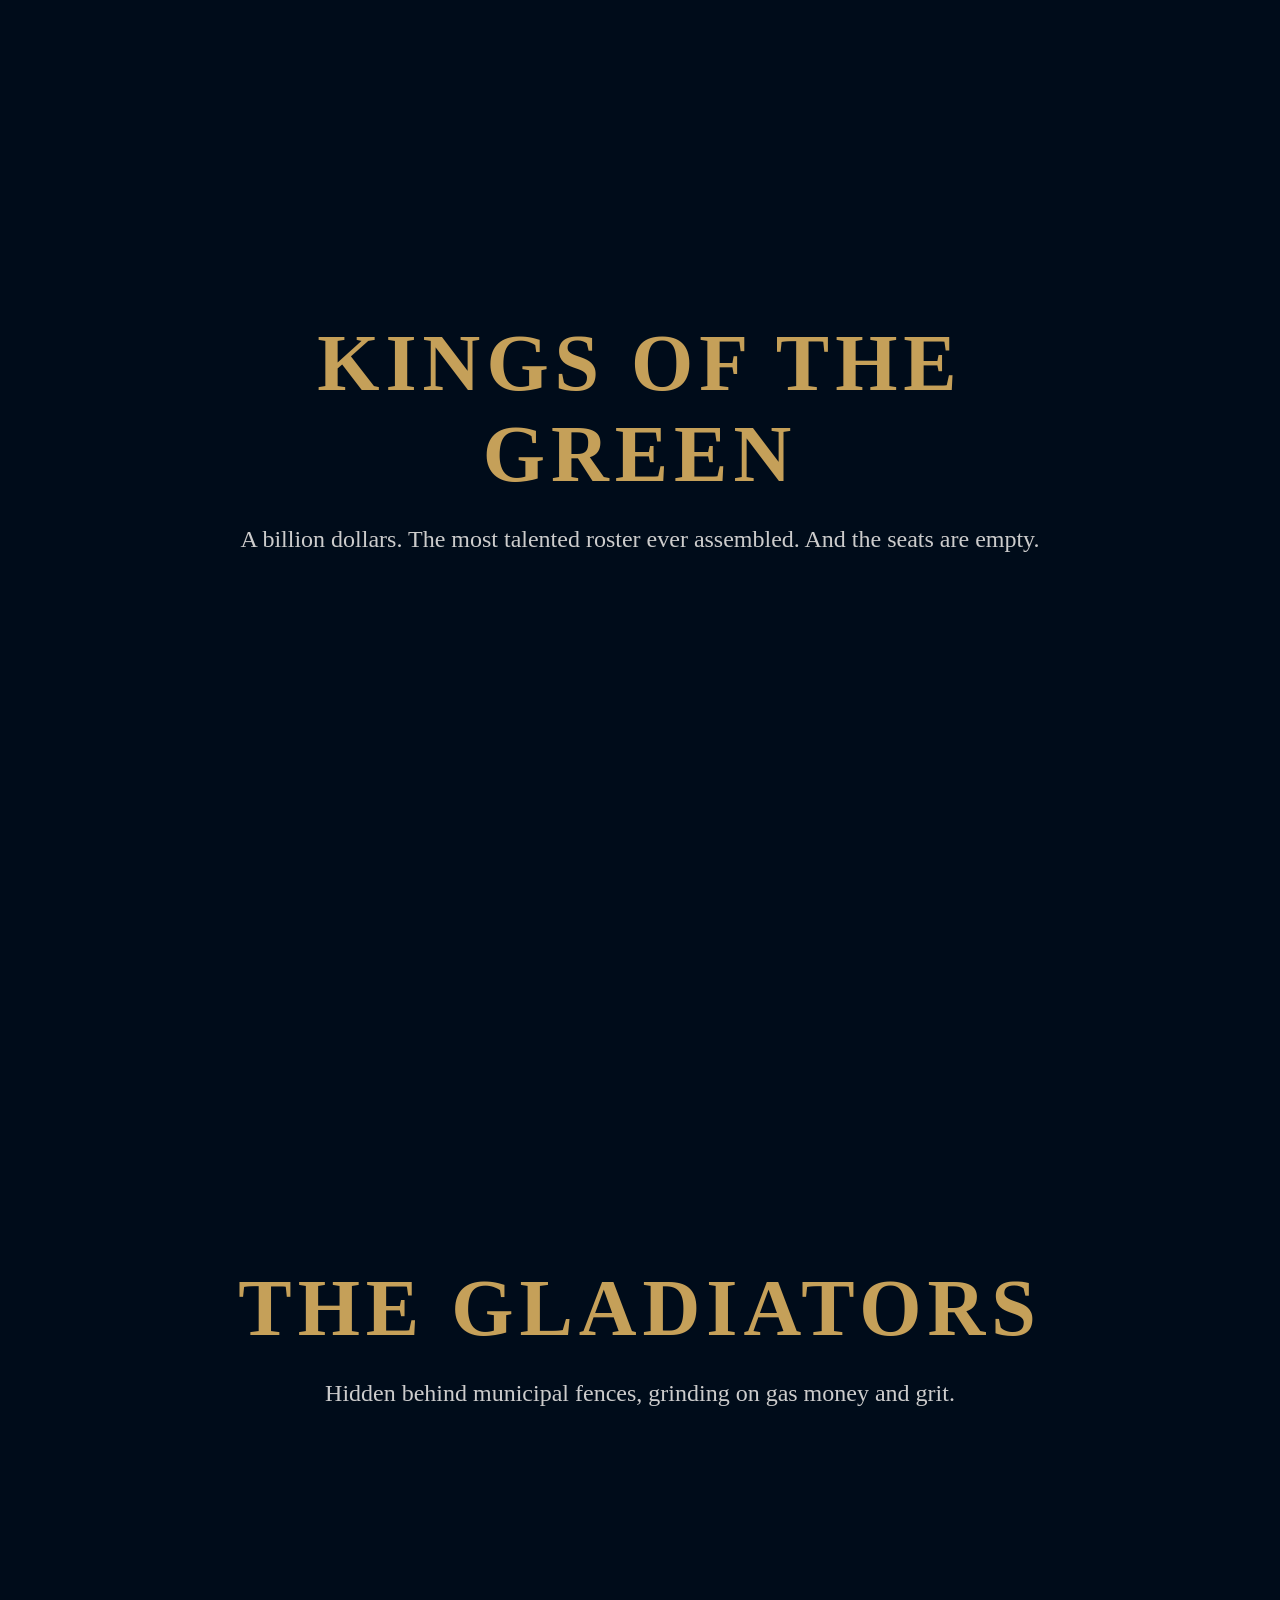
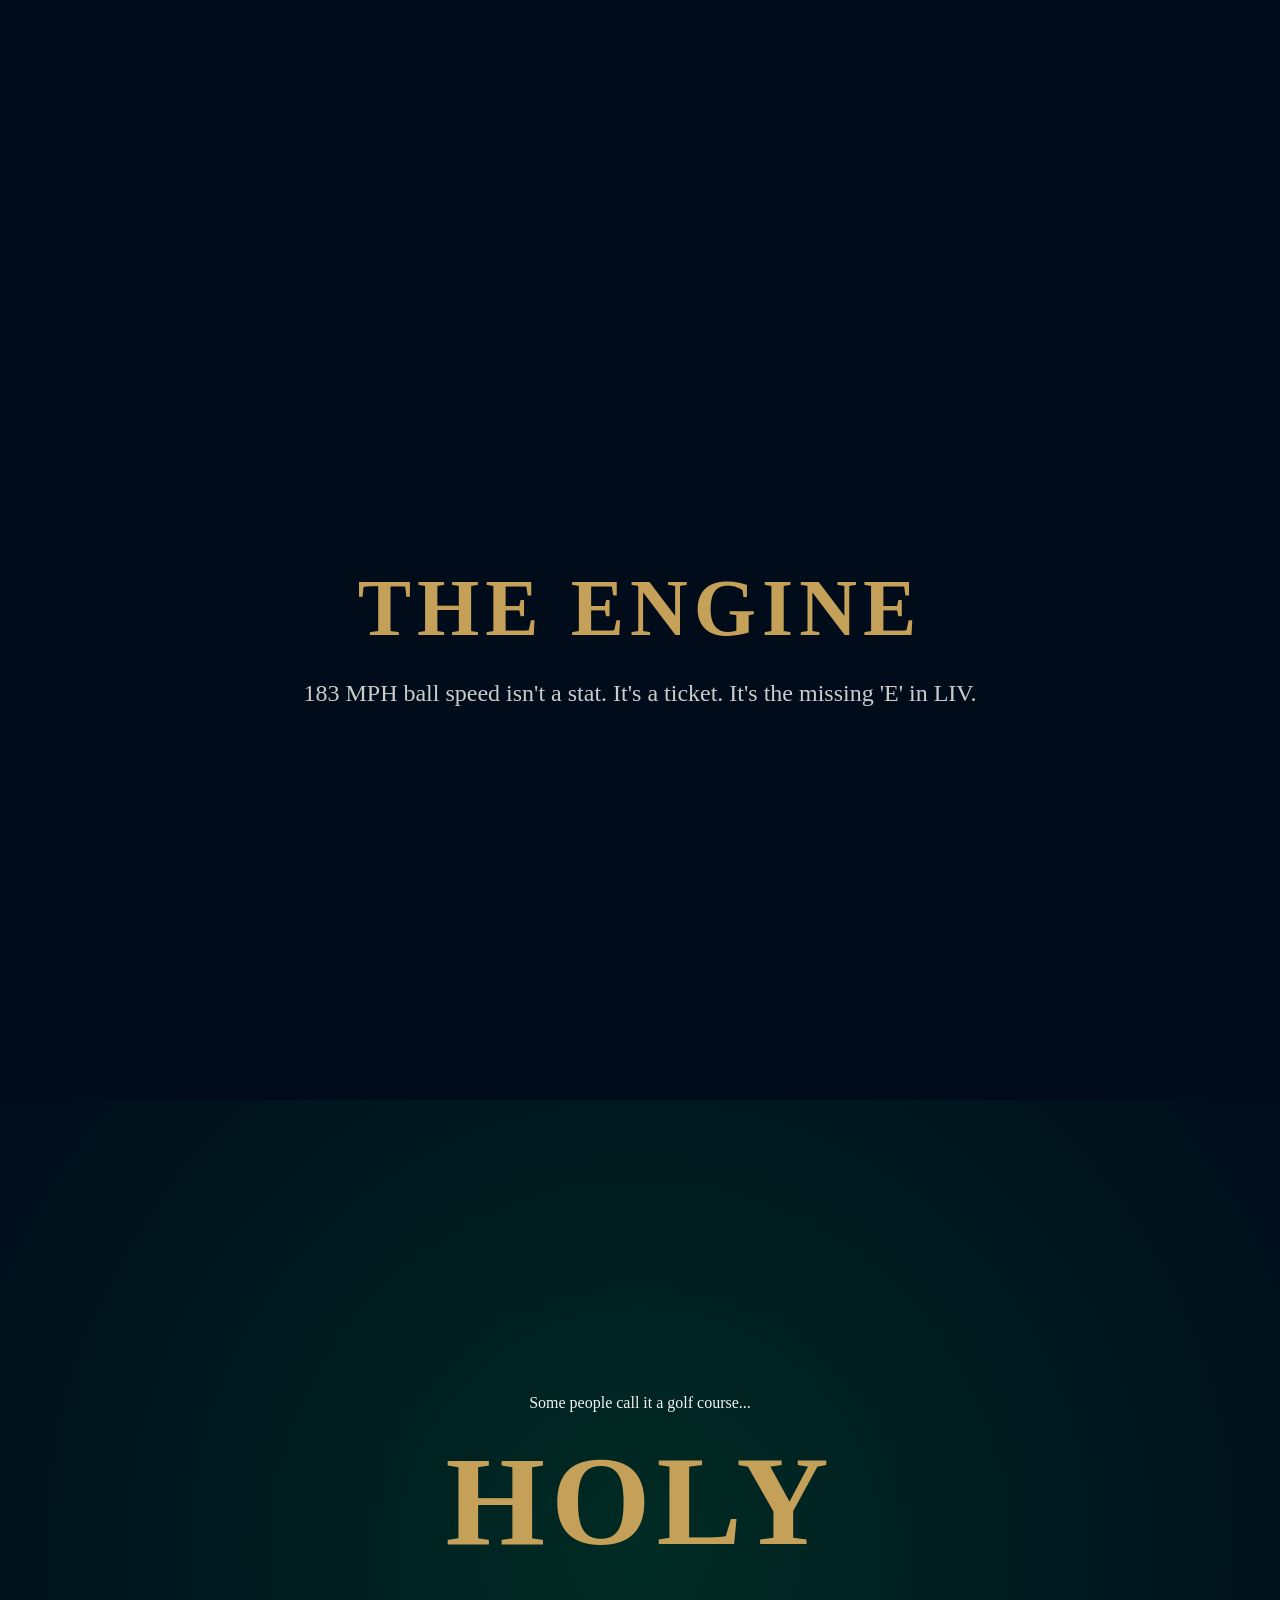
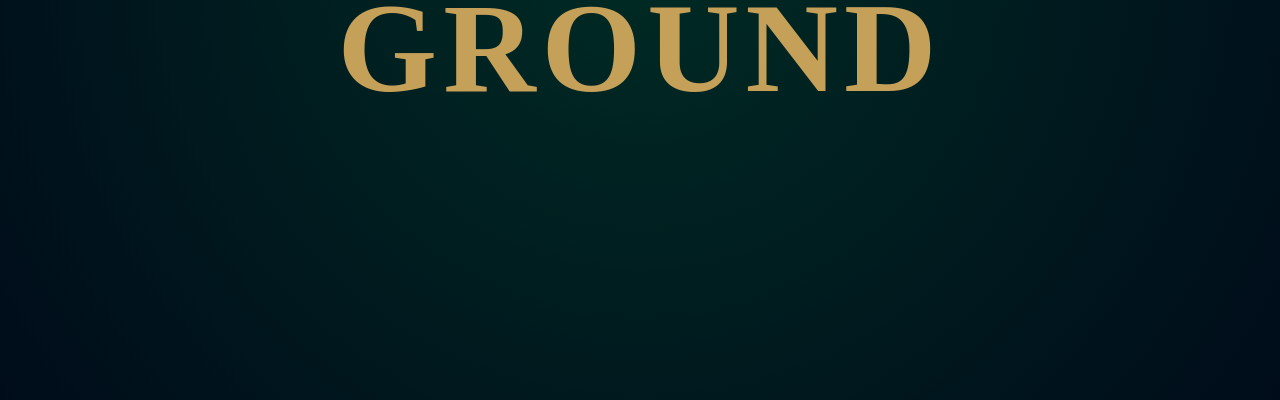
<file: index.html>
<!DOCTYPE html>
<html lang="en">
<head>
    <meta charset="UTF-8">
    <meta name="viewport" content="width=device-width, initial-scale=1.0">
    <title>Gladiators of the Fairway | The Missing E</title>
    <link rel="stylesheet" href="style.css">
</head>
<body>

    <main class="scrolly-container">
        <div class="fixed-bg" id="main-bg"></div>

        <section class="narrative-block" data-bg="empty-stands.webp">
            <div class="content">
                <h1 class="gold-title">KINGS OF THE GREEN</h1>
                <p class="sub-text">A billion dollars. The most talented roster ever assembled. And the seats are empty.</p>
            </div>
        </section>

        <section class="narrative-block" data-bg="range-balls.webp">
            <div class="content">
                <h1 class="gold-title">THE GLADIATORS</h1>
                <p class="sub-text">Hidden behind municipal fences, grinding on gas money and grit.</p>
            </div>
        </section>

        <section class="narrative-block" data-bg="rooke-card.png">
            <div class="content">
                <h1 class="gold-title">THE ENGINE</h1>
                <p class="sub-text">183 MPH ball speed isn't a stat. It's a ticket. It's the missing 'E' in LIV.</p>
            </div>
        </section>

        <section class="narrative-block pivot" data-bg="holy-ground.png">
            <div class="content">
                <p class="whisper">Some people call it a golf course...</p>
                <h1 class="gold-title jumbo">HOLY GROUND</h1>
            </div>
        </section>
    </main>

    <script src="script.js"></script>
</body>
</html>
</file>
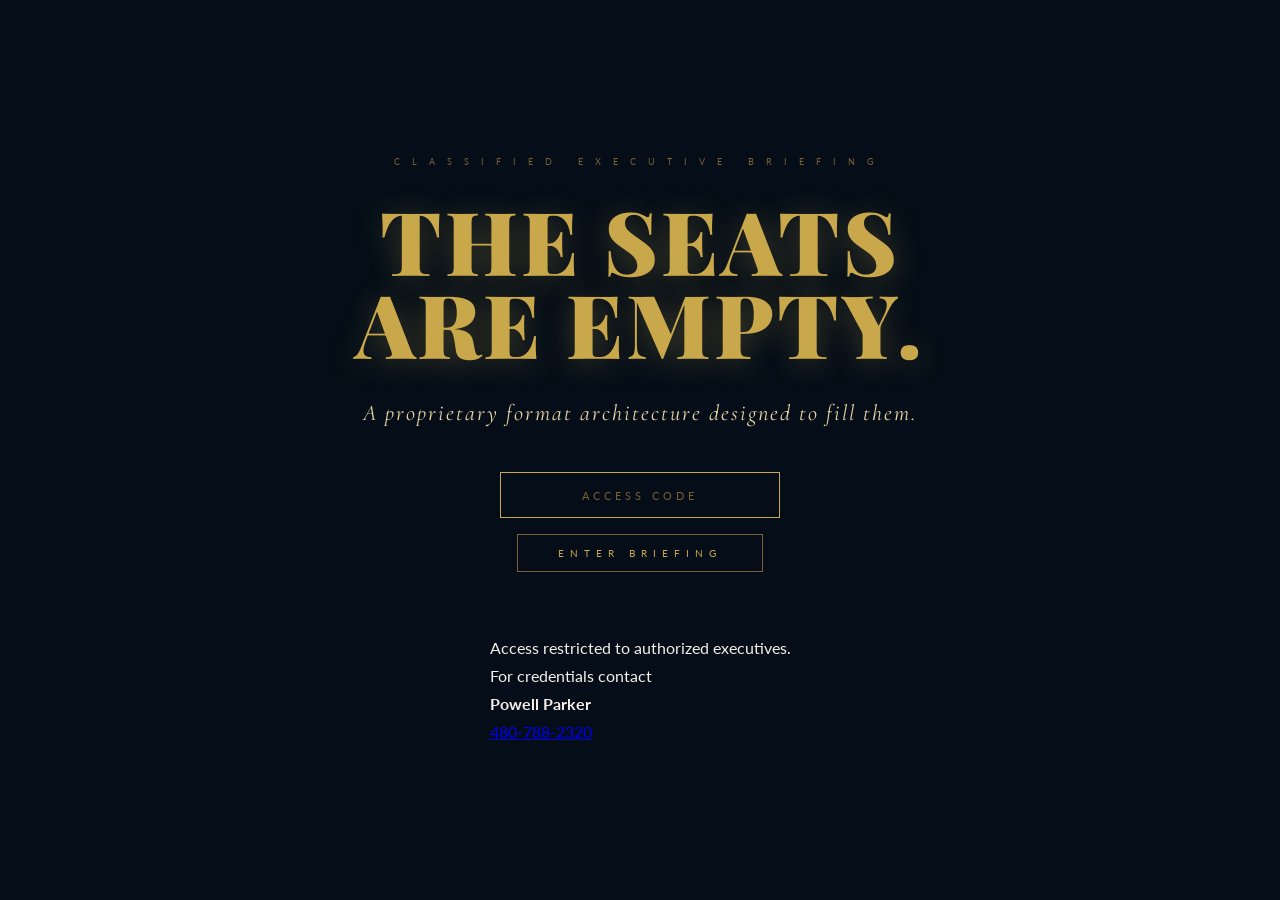
<file: kingsofthegreen/index.html>
<!DOCTYPE html>
<html lang="en">
<head>
    <meta charset="UTF-8">
    <meta name="viewport" content="width=device-width, initial-scale=1.0">
    <title>Kings of the Green | The Missing E in LIV</title>
    <meta name="description" content="Kings of the Green — Junior Gladiators on the Fairway. The entertainment engine that completes LIV Golf.">
    <link rel="preconnect" href="https://fonts.googleapis.com">
    <link rel="preconnect" href="https://fonts.gstatic.com" crossorigin>
    <link href="https://fonts.googleapis.com/css2?family=Playfair+Display:ital,wght@0,400;0,700;0,900;1,400;1,700&family=Lato:wght@300;400;700;900&family=Cormorant+Garamond:ital,wght@0,300;0,400;0,600;1,300;1,400;1,600&display=swap" rel="stylesheet">
    <style>
        /* ═══════════════════════════════════════
           ROOT & RESET
        ═══════════════════════════════════════ */
        :root {
            --navy: #0D1B2A;
            --deep: #050E18;
            --dark-green: #0B2218;
            --emerald: #1A3A2A;
            --gold: #C9A84C;
            --gold-light: #E8D5A3;
            --gold-dim: #7A6230;
            --white: #F5F0E8;
            --grey: #8A8A7E;
        }

        *, *::before, *::after {
            margin: 0; padding: 0; box-sizing: border-box;
        }
        html { scroll-behavior: smooth; }

        body {
            background: var(--deep);
            font-family: 'Lato', sans-serif;
            color: var(--white);
            overflow-x: hidden;
            line-height: 1.75;
        }

        /* ═══════════════════════════════════════
           PASSWORD GATE
        ═══════════════════════════════════════ */
        #gate {
            position: fixed;
            inset: 0;
            z-index: 9999;
            background: var(--deep);
            display: flex;
            flex-direction: column;
            align-items: center;
            justify-content: center;
            gap: 28px;
            padding: 40px;
            transition: opacity 1s ease, visibility 1s ease;
        }
        #gate.hidden {
            opacity: 0;
            visibility: hidden;
            pointer-events: none;
        }
        .gate-eyebrow {
            font-family: 'Lato', sans-serif;
            font-size: 0.55rem;
            letter-spacing: 12px;
            color: var(--gold-dim);
            text-transform: uppercase;
        }
        .gate-title {
            font-family: 'Playfair Display', serif;
            font-size: clamp(2.8rem, 8vw, 5.5rem);
            font-weight: 900;
            color: var(--gold);
            letter-spacing: 3px;
            text-transform: uppercase;
            text-align: center;
            line-height: 0.95;
            text-shadow: 0 4px 30px rgba(201,168,76,0.3);
        }
        .gate-subtitle {
            font-family: 'Cormorant Garamond', serif;
            font-style: italic;
            font-size: clamp(1rem, 2.5vw, 1.4rem);
            color: var(--gold-light);
            letter-spacing: 2px;
        }
        .gate-input-wrap {
            display: flex;
            flex-direction: column;
            align-items: center;
            gap: 16px;
            margin-top: 12px;
        }
        #gateInput {
            background: transparent;
            border: 1px solid var(--gold-dim);
            color: var(--gold);
            font-family: 'Lato', sans-serif;
            font-size: 0.85rem;
            letter-spacing: 8px;
            text-transform: uppercase;
            text-align: center;
            padding: 14px 32px;
            width: 280px;
            outline: none;
            transition: border-color 0.3s;
        }
        #gateInput:focus {
            border-color: var(--gold);
        }
        #gateInput::placeholder {
            color: var(--gold-dim);
            letter-spacing: 4px;
            font-size: 0.7rem;
        }
        .gate-btn {
            background: transparent;
            border: 1px solid var(--gold-dim);
            color: var(--gold);
            font-family: 'Lato', sans-serif;
            font-size: 0.65rem;
            letter-spacing: 6px;
            text-transform: uppercase;
            padding: 12px 40px;
            cursor: pointer;
            transition: all 0.3s;
        }
        .gate-btn:hover {
            background: var(--gold);
            color: var(--deep);
        }
        .gate-error {
            color: #c0392b;
            font-size: 0.7rem;
            letter-spacing: 3px;
            min-height: 18px;
        }

        /* ═══════════════════════════════════════
           MAIN CONTENT
        ═══════════════════════════════════════ */
        #mainContent {
            display: none;
        }
        #mainContent.visible {
            display: block;
        }

        /* ═══════════════════════════════════════
           NAV DOTS
        ═══════════════════════════════════════ */
        .nav-dots {
            position: fixed;
            right: 24px;
            top: 50%;
            transform: translateY(-50%);
            z-index: 100;
            display: flex;
            flex-direction: column;
            gap: 14px;
        }
        .nav-dot {
            width: 10px;
            height: 10px;
            border-radius: 50%;
            border: 1px solid var(--gold-dim);
            background: transparent;
            cursor: pointer;
            transition: all 0.3s;
        }
        .nav-dot.active {
            background: var(--gold);
            border-color: var(--gold);
            box-shadow: 0 0 12px rgba(201,168,76,0.5);
        }
        .nav-dot:hover {
            border-color: var(--gold);
        }

        /* ═══════════════════════════════════════
           CINEMATIC SCENES
        ═══════════════════════════════════════ */
        .scene {
            position: relative;
            min-height: 100vh;
            display: flex;
            align-items: center;
            justify-content: center;
            overflow: hidden;
        }
        .scene-bg {
            position: absolute;
            inset: 0;
            background-size: cover;
            background-position: center;
            background-repeat: no-repeat;
            z-index: 0;
        }
        .scene-overlay {
            position: absolute;
            inset: 0;
            z-index: 1;
        }
        .scene-content {
            position: relative;
            z-index: 2;
            max-width: 800px;
            padding: 60px 40px;
            text-align: center;
        }

        .overlay-dark {
            background: linear-gradient(to bottom, rgba(5,14,24,0.85) 0%, rgba(5,14,24,0.65) 40%, rgba(5,14,24,0.85) 100%);
        }
        .overlay-green {
            background: linear-gradient(135deg, rgba(11,34,24,0.88) 0%, rgba(13,27,42,0.75) 50%, rgba(11,34,24,0.88) 100%);
        }
        .overlay-gold {
            background: linear-gradient(to bottom, rgba(5,14,24,0.80) 0%, rgba(30,25,10,0.60) 50%, rgba(5,14,24,0.85) 100%);
        }
        .overlay-deep {
            background: rgba(5,14,24,0.92);
        }

        /* ═══════════════════════════════════════
           TYPOGRAPHY
        ═══════════════════════════════════════ */
        .whisper {
            font-family: 'Cormorant Garamond', serif;
            font-style: italic;
            font-size: clamp(0.85rem, 2vw, 1.1rem);
            color: var(--grey);
            letter-spacing: 2px;
            margin-bottom: 16px;
            opacity: 0;
            transform: translateY(20px);
            transition: all 0.8s ease;
        }
        .pillar-label {
            font-family: 'Lato', sans-serif;
            font-size: 0.55rem;
            letter-spacing: 10px;
            text-transform: uppercase;
            color: var(--gold-dim);
            margin-bottom: 20px;
            opacity: 0;
            transform: translateY(20px);
            transition: all 0.8s ease 0.1s;
        }
        .scene-title {
            font-family: 'Playfair Display', serif;
            font-size: clamp(2.2rem, 6vw, 4rem);
            font-weight: 900;
            color: var(--gold);
            text-transform: uppercase;
            letter-spacing: 3px;
            line-height: 1;
            margin-bottom: 32px;
            text-shadow: 0 4px 30px rgba(201,168,76,0.25);
            opacity: 0;
            transform: translateY(30px);
            transition: all 0.9s ease 0.2s;
        }
        .scene-title.jumbo {
            font-size: clamp(3rem, 10vw, 7rem);
            letter-spacing: 6px;
        }
        .narrative {
            font-family: 'Cormorant Garamond', serif;
            font-size: clamp(1.05rem, 2.2vw, 1.35rem);
            color: var(--white);
            line-height: 2;
            margin-bottom: 28px;
            opacity: 0;
            transform: translateY(20px);
            transition: all 0.8s ease 0.35s;
        }
        .narrative em {
            color: var(--gold-light);
            font-style: italic;
        }
        .narrative strong {
            color: var(--gold);
            font-weight: 600;
        }
        .pull-quote {
            font-family: 'Playfair Display', serif;
            font-style: italic;
            font-size: clamp(1.3rem, 3vw, 2rem);
            color: var(--gold);
            line-height: 1.5;
            margin: 40px 0;
            padding: 0 20px;
            border-left: 3px solid var(--gold-dim);
            text-align: left;
            opacity: 0;
            transform: translateX(-20px);
            transition: all 0.9s ease 0.4s;
        }
        .divider {
            width: 60px;
            height: 1px;
            background: var(--gold-dim);
            margin: 32px auto;
            opacity: 0;
            transition: all 0.8s ease 0.3s;
        }
        .kicker {
            font-family: 'Lato', sans-serif;
            font-size: 0.65rem;
            letter-spacing: 6px;
            text-transform: uppercase;
            color: var(--gold-dim);
            margin-top: 20px;
            opacity: 0;
            transform: translateY(15px);
            transition: all 0.8s ease 0.5s;
        }

        /* Reveal on scroll */
        .scene.revealed .whisper,
        .scene.revealed .pillar-label,
        .scene.revealed .scene-title,
        .scene.revealed .narrative,
        .scene.revealed .pull-quote,
        .scene.revealed .divider,
        .scene.revealed .kicker {
            opacity: 1;
            transform: translateY(0) translateX(0);
        }

        /* ═══════════════════════════════════════
           LIVE LOGO & ROOKIE CARD
        ═══════════════════════════════════════ */
        .live-logo-wrap {
            display: flex;
            align-items: center;
            justify-content: center;
            margin: 30px auto;
        }
        .live-logo-wrap img {
            max-height: 100px;
            width: auto;
        }
        .card-showcase {
            margin: 40px auto;
            max-width: 320px;
        }
        .card-showcase img {
            width: 100%;
            height: auto;
            border: 2px solid var(--gold-dim);
            box-shadow: 0 20px 60px rgba(0,0,0,0.5), 0 0 40px rgba(201,168,76,0.1);
        }

        /* ═══════════════════════════════════════
           FOOTER
        ═══════════════════════════════════════ */
        footer {
            text-align: center;
            padding: 40px 20px;
            background: var(--deep);
            border-top: 1px solid rgba(201,168,76,0.1);
        }
        footer p {
            font-family: 'Lato', sans-serif;
            font-size: 0.6rem;
            letter-spacing: 4px;
            color: var(--gold-dim);
            text-transform: uppercase;
        }

        /* ═══════════════════════════════════════
           RESPONSIVE
        ═══════════════════════════════════════ */
        @media (max-width: 768px) {
            .scene-content { padding: 40px 24px; }
            .nav-dots { right: 12px; gap: 10px; }
            .nav-dot { width: 8px; height: 8px; }
            .pull-quote { font-size: 1.1rem; padding: 0 12px; }
            .card-showcase { max-width: 240px; }
        }
    </style>
</head>
<body>

    <!-- ═══════════════════════════════════════
         PASSWORD GATE
    ═══════════════════════════════════════ -->
   <div id="gate">
        <p class="gate-eyebrow">Classified Executive Briefing</p>
        <h1 class="gate-title">The Seats<br>Are Empty.</h1>
        <p class="gate-subtitle">A proprietary format architecture designed to fill them.</p>
        <div class="gate-input-wrap">
            <input type="password" id="gateInput" placeholder="Access Code" autocomplete="off">
            <button class="gate-btn" id="gateBtn">Enter Briefing</button>
            <p class="gate-error" id="gateError"></p>
        </div>
        <div class="gate-contact">
            <p class="gate-restricted">Access restricted to authorized executives.</p>
            <p class="gate-phone">For credentials contact<br><strong>Powell Parker</strong><br><a href="tel:4807882320">480-788-2320</a></p>
        </div>
    </div>

    <!-- ═══════════════════════════════════════
         MAIN CONTENT
    ═══════════════════════════════════════ -->
    <div id="mainContent">

        <!-- NAV DOTS -->
        <nav class="nav-dots" id="navDots">
            <div class="nav-dot active" data-target="opening"></div>
            <div class="nav-dot" data-target="vacuum"></div>
            <div class="nav-dot" data-target="vacuum2"></div>
            <div class="nav-dot" data-target="holyground"></div>
            <div class="nav-dot" data-target="holyground2"></div>
            <div class="nav-dot" data-target="kings"></div>
            <div class="nav-dot" data-target="kings2"></div>
            <div class="nav-dot" data-target="franchise"></div>
            <div class="nav-dot" data-target="closing"></div>
        </nav>

        <!-- ═══════════════════════════════════
             OPENING — NOBODY IS WATCHING
        ═══════════════════════════════════ -->
        <section class="scene" id="opening">
            <div class="scene-bg" style="background-image: url('empty-stands.webp');"></div>
            <div class="scene-overlay overlay-dark"></div>
            <div class="scene-content">
                <p class="whisper">Somewhere in America, right now...</p>
                <h1 class="scene-title jumbo">Nobody<br>Is Watching</h1>
                <div class="divider"></div>
                <p class="narrative">
                    There's a seventeen-year-old kid standing on a municipal driving range in Phoenix. The lights are about to shut off. His shoes are two seasons old. His driver was $40 at a thrift store. His dad worked a double shift today so he could come here and hit one more bucket before dark.
                </p>
                <p class="narrative">
                    He doesn't have a swing coach. He doesn't have a sponsorship. He doesn't have a college scout in the bleachers or a father who belongs to the country club. What he has is a 310-yard carry and a dream that nobody in golf is building a road for.
                </p>
                <p class="narrative">
                    <strong>The stands are empty. But his swing isn't.</strong>
                </p>
            </div>
        </section>

        <!-- ═══════════════════════════════════
             PILLAR 1 — THE VACUUM (Part 1)
        ═══════════════════════════════════ -->
        <section class="scene" id="vacuum">
            <div class="scene-bg" style="background-image: url('range-balls.webp');"></div>
            <div class="scene-overlay overlay-green"></div>
            <div class="scene-content">
                <p class="pillar-label">Pillar I</p>
                <h2 class="scene-title">The Vacuum</h2>
                <p class="narrative">
                    Golf has a pipeline problem — and everybody knows it. The PGA Tour grooms players through a system built on privilege: private clubs, $60,000 junior travel circuits, college programs that recruit kids who've been coached since kindergarten. If your family can't write that check, you don't exist.
                </p>
                <p class="narrative">
                    Meanwhile, LIV Golf built a kingdom for Kings. Massive purses. Global stages. Private jets. But the kingdom has no farm system. No feeder league. No path for the kid whose equipment lives in the trunk of a car.
                </p>
                <div class="pull-quote">
                    "The Kings are collecting checks.<br>The Gladiators are collecting range balls."
                </div>
            </div>
        </section>

        <!-- ═══════════════════════════════════
             PILLAR 1 — THE VACUUM (Part 2)
        ═══════════════════════════════════ -->
        <section class="scene" id="vacuum2">
            <div class="scene-bg" style="background-image: url('weekly-grind.webp');"></div>
            <div class="scene-overlay overlay-dark"></div>
            <div class="scene-content">
                <p class="whisper">Close your eyes. Picture her.</p>
                <p class="narrative">
                    There's a girl at a muni course in Houston. She's sixteen. She plays in jeans because she can't afford golf pants. She hits balls into a chain-link fence at sunset while her mother works the late shift at a hospital thirty minutes away. Nobody's filming her. Nobody's scouting her. The only sound is the crack of impact and the sprinklers kicking on behind her.
                </p>
                <p class="narrative">
                    She can shape a 7-iron both ways. She reads greens like braille. She has never played a course with a clubhouse. And right now — <em>right now</em> — there is not a single professional league on Earth that has built a door for her to walk through.
                </p>
                <p class="narrative">
                    <strong>These young would-be prodigies deserve a path to greatness.</strong> They deserve a league that looks past their upbringing and sees what's in their hands. A league that says: <em>we don't care where you came from. Show us where you're going.</em>
                </p>
            </div>
        </section>

        <!-- ═══════════════════════════════════
             PILLAR 2 — HOLY GROUND (Part 1)
        ═══════════════════════════════════ -->
        <section class="scene" id="holyground">
            <div class="scene-bg" style="background-image: url('holy-ground.png');"></div>
            <div class="scene-overlay overlay-gold"></div>
            <div class="scene-content">
                <p class="whisper">Some call it a golf course...</p>
                <h2 class="scene-title jumbo">Holy Ground</h2>
                <div class="divider"></div>
                <p class="narrative">
                    Imagine walking through a tunnel for the first time. Not a hallway — a <em>tunnel</em>. The kind where the light at the end isn't fluorescent. It's sunlight. It's a packed grandstand. It's a fairway cut so tight you can smell the earth underneath.
                </p>
                <p class="narrative">
                    You're eighteen years old. Your heart is beating in your throat. Your hands are shaking around a grip you've held ten thousand times — but never like this. Never with cameras. Never with a legend standing beside you, whispering, <em>"Breathe. You belong here."</em>
                </p>
                <p class="narrative">
                    This is where young Gladiators hone their craft on <strong>Holy Ground</strong> — where finding the bottom of the cup on every putt is the destination to greatness.
                </p>
            </div>
        </section>

        <!-- ═══════════════════════════════════
             PILLAR 2 — HOLY GROUND (Part 2)
        ═══════════════════════════════════ -->
        <section class="scene" id="holyground2">
            <div class="scene-bg" style="background-image: url('hit-ball.png');"></div>
            <div class="scene-overlay overlay-green"></div>
            <div class="scene-content">
                <p class="pillar-label">The NFL Combine of Golf</p>
                <h2 class="scene-title">The Gauntlet</h2>
                <p class="narrative">
                    This is not a tournament. This is a <em>proving ground.</em> We measure everything the way the NFL Combine measures everything — because talent without data is just a rumor.
                </p>
                <p class="narrative">
                    <strong>Swing speed.</strong> How fast can you move the club through the zone? <strong>Smash factor.</strong> How efficiently does energy transfer from face to ball? <strong>Launch angle.</strong> Can you optimize trajectory under pressure? <strong>Putt percentage.</strong> When the lights are on and the gallery is breathing — can you find the bottom of the cup?
                </p>
                <p class="narrative">
                    Titan Angle cameras sit at ground level, framing a kid against the sky — not a bird's-eye drone shot that makes everyone look the same. You see the grass. You hear the strike. You feel the weight of the moment. Every swing is a story. Every putt is a verdict.
                </p>
                <div class="pull-quote">
                    "LIV has the Kings. What it's missing is the LIVE.<br>The 'E' — Entertainment — is the engine that completes it."
                </div>
            </div>
        </section>

        <!-- ═══════════════════════════════════
             PILLAR 3 — KINGS & GLADIATORS (Part 1)
        ═══════════════════════════════════ -->
        <section class="scene" id="kings">
            <div class="scene-bg" style="background-image: url('pass-torch.webp');"></div>
            <div class="scene-overlay overlay-dark"></div>
            <div class="scene-content">
                <p class="pillar-label">Pillar III</p>
                <h2 class="scene-title">The King Prepares<br>the Prince</h2>
                <div class="divider"></div>
                <p class="narrative">
                    Picture a LIV legend — a man who's won majors, carried nations, heard the roar of Sunday galleries on six continents — standing behind an eighteen-year-old on the practice green. Not coaching. <em>Mentoring.</em> Not correcting a grip. Building a life.
                </p>
                <p class="narrative">
                    He puts a hand on the kid's shoulder. <em>"When I was your age, somebody gave me a shot. Nobody remembers who. But I do. Every single day."</em>
                </p>
                <p class="narrative">
                    That's the format. Kings and Gladiators. Veterans paired with unknowns. Ryder Cup-style team competition where the King's legacy is measured not by trophies in the case — but by the Gladiator standing next to him on the 18th green.
                </p>
            </div>
        </section>

        <!-- ═══════════════════════════════════
             PILLAR 3 — THE CONTRACT
        ═══════════════════════════════════ -->
        <section class="scene" id="kings2">
            <div class="scene-bg" style="background-image: url('contract-sign.webp');"></div>
            <div class="scene-overlay overlay-gold"></div>
            <div class="scene-content">
                <p class="whisper">The moment everything changes.</p>
                <h2 class="scene-title">The Contract</h2>
                <p class="narrative">
                    The winner doesn't get a handshake and a gift card. The winner sits down at a table on live television — cameras rolling, family in the front row, tears nobody's trying to hide — and signs a <strong>LIV Golf contract.</strong>
                </p>
                <p class="narrative">
                    Feel the weight of the pen. Hear the click. Imagine your mother in the gallery — the woman who drove you to every range session, who worked doubles, who told you <em>"keep swinging"</em> when the world told you to get a real job — watching you write your name on a future she built with her bare hands.
                </p>
                <p class="narrative">
                    The others don't go home empty. Scholarships. LIV-sponsored junior league entry. Hard work and dedication, fostered by a league that gave them a <strong>once-in-a-lifetime opportunity</strong> — not because of where they came from, but because of what they showed on Holy Ground.
                </p>
                <div class="pull-quote">
                    "A green jacket. A LIV contract.<br>A path to destiny — earned, not inherited."
                </div>
            </div>
        </section>

        <!-- ═══════════════════════════════════
             PILLAR 4 — THE FRANCHISE ENGINE
        ═══════════════════════════════════ -->
        <section class="scene" id="franchise">
            <div class="scene-bg" style="background-image: url('club-pass.webp');"></div>
            <div class="scene-overlay overlay-deep"></div>
            <div class="scene-content">
                <p class="pillar-label">Pillar IV</p>
                <h2 class="scene-title">The Franchise Engine</h2>
                <div class="divider"></div>
                <p class="narrative">
                    Every Gladiator gets a <strong>Rookie Card.</strong> Not a headshot and a stat line — a living, breathing data profile. Upper Deck-style. Swing speed. Smash factor. Launch angle. Putt percentage under pressure. A new collectible asset class born on the fairway.
                </p>

                <div class="card-showcase">
                    <img src="rooke-card.png" alt="Gladiator Rookie Card" loading="lazy">
                </div>

                <p class="narrative">
                    Fox Sports gets a weekly drama. LIV gets a generation. The 16-to-35 demographic that the PGA Tour has never captured and LIV hasn't locked yet — <em>this is how you get them.</em> Not with bigger purses for players they've never heard of. With stories they can't stop watching. With kids who look like them, sound like them, came from the same cracked parking lots and chain-link ranges.
                </p>
                <p class="narrative">
                    Gladiators become franchises. Rookie cards become collectibles. Mentorship becomes content. <strong>Every episode is a pipeline to LIV 2027.</strong>
                </p>
            </div>
        </section>

        <!-- ═══════════════════════════════════
             CLOSING — THE MISSING E
        ═══════════════════════════════════ -->
        <section class="scene" id="closing">
            <div class="scene-bg" style="background-image: url('live-golf.webp');"></div>
            <div class="scene-overlay overlay-dark"></div>
            <div class="scene-content">
                <p class="whisper">L . I . V</p>
                <div class="live-logo-wrap">
                    <img src="live.png" alt="LIVE — The Missing E in LIV">
                </div>
                <h2 class="scene-title">The Missing E</h2>
                <div class="divider"></div>
                <p class="narrative">
                    LIV built a kingdom. The Kings have their crowns. The purses are the biggest in golf. The stages are global. The production is world-class.
                </p>
                <p class="narrative">
                    But a kingdom without a next generation is a kingdom with an expiration date. And entertainment without emotion is just content.
                </p>
                <p class="narrative">
                    <strong>Kings of the Green</strong> is the entertainment engine that makes LIV <em>LIVE.</em> It's the farm system. The proving ground. The feeder league for a new era of professional golf — built for the kids who were never invited, on Holy Ground where greatness is forged, not bought.
                </p>
                <div class="pull-quote">
                    "You gave us a shot.<br>We found the bottom of the cup.<br>And nothing will ever be the same."
                </div>
                <p class="kicker">Kings of the Green &bull; Junior Gladiators on the Fairway</p>
                <p class="kicker" style="margin-top: 8px;">Concept by Powell Parker &bull; powparker.com</p>
            </div>
        </section>

    </div><!-- /mainContent -->

    <footer>
        <p>&copy; 2026 Kings of the Green &bull; Confidential Concept Brief &bull; All Rights Reserved</p>
    </footer>

    <!-- ═══════════════════════════════════════
         JAVASCRIPT
    ═══════════════════════════════════════ -->
    <script>
    document.addEventListener('DOMContentLoaded', function() {

        /* ---- PASSWORD GATE ---- */
        var gate = document.getElementById('gate');
        var gateInput = document.getElementById('gateInput');
        var gateBtn = document.getElementById('gateBtn');
        var gateError = document.getElementById('gateError');
        var mainContent = document.getElementById('mainContent');

        function checkPassword() {
            var pw = gateInput.value.trim().toUpperCase();
            if (pw === 'GLADIATORS') {
                gate.classList.add('hidden');
                mainContent.classList.add('visible');
                initScrollReveal();
                initNavDots();
            } else {
                gateError.textContent = 'ACCESS DENIED';
                gateInput.value = '';
                gateInput.focus();
                setTimeout(function() { gateError.textContent = ''; }, 2000);
            }
        }

        gateBtn.addEventListener('click', checkPassword);
        gateInput.addEventListener('keydown', function(e) {
            if (e.key === 'Enter') checkPassword();
        });

        /* ---- SCROLL REVEAL ---- */
        function initScrollReveal() {
            var scenes = document.querySelectorAll('.scene');
            var observer = new IntersectionObserver(function(entries) {
                entries.forEach(function(entry) {
                    if (entry.isIntersecting) {
                        entry.target.classList.add('revealed');
                    }
                });
            }, {
                threshold: 0.15,
                rootMargin: '0px 0px -60px 0px'
            });

            scenes.forEach(function(scene) {
                observer.observe(scene);
            });
        }

        /* ---- NAV DOTS ---- */
        function initNavDots() {
            var dots = document.querySelectorAll('.nav-dot');
            var sections = [];

            dots.forEach(function(dot) {
                var targetId = dot.getAttribute('data-target');
                var section = document.getElementById(targetId);
                if (section) sections.push({ dot: dot, section: section });

                dot.addEventListener('click', function() {
                    var target = document.getElementById(targetId);
                    if (target) target.scrollIntoView({ behavior: 'smooth' });
                });
            });

            window.addEventListener('scroll', function() {
                var scrollPos = window.scrollY + window.innerHeight / 2;

                sections.forEach(function(item) {
                    var top = item.section.offsetTop;
                    var bottom = top + item.section.offsetHeight;
                    if (scrollPos >= top && scrollPos < bottom) {
                        dots.forEach(function(d) { d.classList.remove('active'); });
                        item.dot.classList.add('active');
                    }
                });
            });
        }

        /* Auto-focus password field */
        gateInput.focus();
    });
    </script>

</body>
</html>
</file>
<file: style.css>
:root {
    --navy: #000c1a;
    --gold: #c5a059;
    --dark-green: #002b24;
    --white: #f4f4f4;
}

body, html {
    margin: 0;
    padding: 0;
    background-color: var(--navy);
    font-family: 'Georgia', serif;
    color: var(--white);
    overflow-x: hidden;
}

.fixed-bg {
    position: fixed;
    top: 0;
    left: 0;
    width: 100%;
    height: 100vh;
    z-index: -1;
    background-size: cover;
    background-position: center;
    filter: brightness(30%);
    transition: background-image 0.8s ease-in-out;
}

.narrative-block {
    height: 100vh;
    display: flex;
    align-items: center;
    justify-content: center;
    text-align: center;
    padding: 0 15%;
}

.gold-title {
    color: var(--gold);
    font-size: clamp(2.5rem, 8vw, 5rem);
    text-transform: uppercase;
    letter-spacing: 6px;
    margin: 0;
}

.jumbo { font-size: clamp(4rem, 12vw, 8rem); }

.sub-text {
    font-size: 1.5rem;
    line-height: 1.6;
    color: #ccc;
    margin-top: 20px;
}

.pivot {
    background: radial-gradient(circle, var(--dark-green) 0%, var(--navy) 100%);
}
</file>
